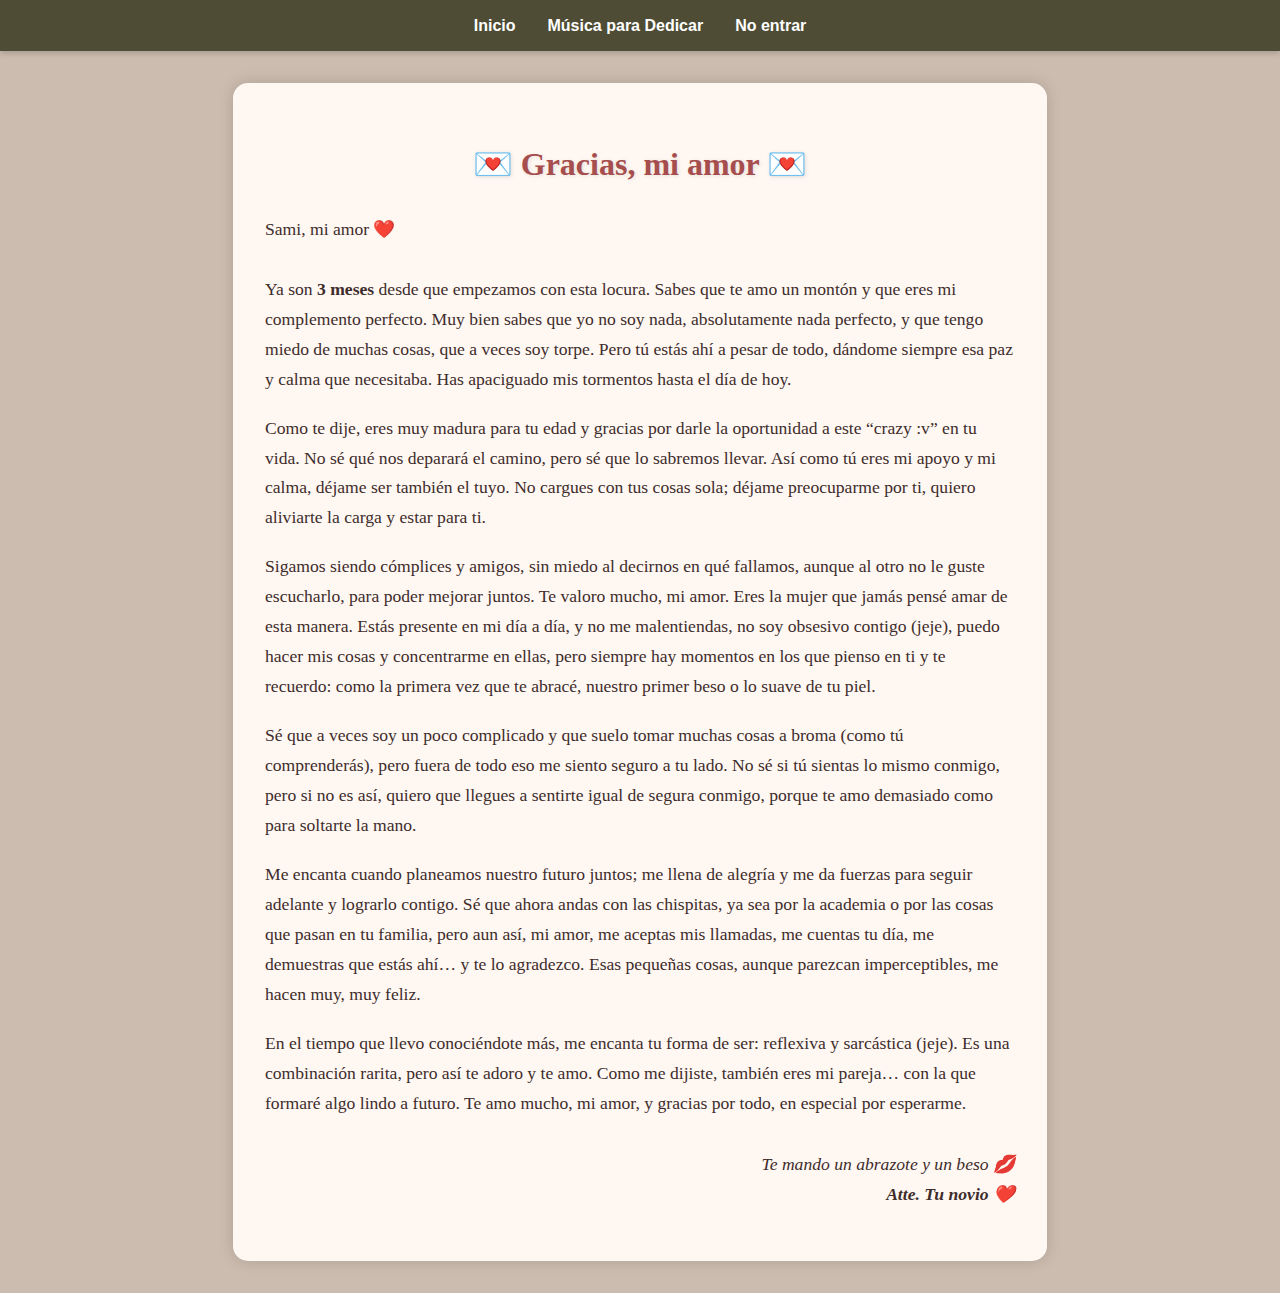
<file: mensaje.html>
<!DOCTYPE html>
<html lang="es">
<head>
    <meta charset='utf-8'>
    <meta http-equiv='X-UA-Compatible' content='IE=edge'>
    <title>For you</title>
    <meta name='viewport' content='width=device-width, initial-scale=1'>
    <link rel='stylesheet' type='text/css' media='screen' href='mensaje.css'>
</head>
<body>
    <header>
        <nav>
            <a href="mensaje.html">Inicio</a>
            <a href="musica.html">Música para Dedicar</a>
            <a href="#">No entrar</a>
        </nav>
    </header>

    <main class="carta">
        <h1>💌 Gracias, mi amor 💌</h1>

        <p>
            Sami, mi amor ❤️<br><br>
            Ya son <b>3 meses</b> desde que empezamos con esta locura. Sabes que te amo un montón y que eres mi complemento perfecto. Muy bien sabes que yo no soy nada, absolutamente nada perfecto, y que tengo miedo de muchas cosas, que a veces soy torpe. Pero tú estás ahí a pesar de todo, dándome siempre esa paz y calma que necesitaba. Has apaciguado mis tormentos hasta el día de hoy.
        </p>

        <p>
            Como te dije, eres muy madura para tu edad y gracias por darle la oportunidad a este “crazy :v” en tu vida. No sé qué nos deparará el camino, pero sé que lo sabremos llevar. Así como tú eres mi apoyo y mi calma, déjame ser también el tuyo. No cargues con tus cosas sola; déjame preocuparme por ti, quiero aliviarte la carga y estar para ti.
        </p>

        <p>
            Sigamos siendo cómplices y amigos, sin miedo al decirnos en qué fallamos, aunque al otro no le guste escucharlo, para poder mejorar juntos. Te valoro mucho, mi amor. Eres la mujer que jamás pensé amar de esta manera. Estás presente en mi día a día, y no me malentiendas, no soy obsesivo contigo (jeje), puedo hacer mis cosas y concentrarme en ellas, pero siempre hay momentos en los que pienso en ti y te recuerdo: como la primera vez que te abracé, nuestro primer beso o lo suave de tu piel.
        </p>

        <p>
            Sé que a veces soy un poco complicado y que suelo tomar muchas cosas a broma (como tú comprenderás), pero fuera de todo eso me siento seguro a tu lado. No sé si tú sientas lo mismo conmigo, pero si no es así, quiero que llegues a sentirte igual de segura conmigo, porque te amo demasiado como para soltarte la mano.
        </p>

        <p>
            Me encanta cuando planeamos nuestro futuro juntos; me llena de alegría y me da fuerzas para seguir adelante y lograrlo contigo. Sé que ahora andas con las chispitas, ya sea por la academia o por las cosas que pasan en tu familia, pero aun así, mi amor, me aceptas mis llamadas, me cuentas tu día, me demuestras que estás ahí… y te lo agradezco. Esas pequeñas cosas, aunque parezcan imperceptibles, me hacen muy, muy feliz.
        </p>

        <p>
            En el tiempo que llevo conociéndote más, me encanta tu forma de ser: reflexiva y sarcástica (jeje). Es una combinación rarita, pero así te adoro y te amo. Como me dijiste, también eres mi pareja… con la que formaré algo lindo a futuro. Te amo mucho, mi amor, y gracias por todo, en especial por esperarme.
        </p>

        <p class="firma">
            Te mando un abrazote y un beso 💋<br>
            <b>Atte. Tu novio ❤️</b>
        </p>
    </main>
</body>
</html>
</file>
<file: mensaje.css>
/* 🎨 Fondo general */
body {
    margin: 0;
    font-family: "Georgia", serif;
    background-color: #CCBCAF;
    color: #3E2C2C;
    line-height: 1.7;
}

/* 📌 Menú */
header {
    background: #4E4C35;
    padding: 12px 0;
    box-shadow: 0 2px 6px rgba(0,0,0,0.2);
}

nav {
    display: flex;
    justify-content: center;
    gap: 2rem;
}

nav a {
    font-family: "Segoe UI Symbol", "Arial", sans-serif;
    text-decoration: none;
    color: #fff;
    font-weight: bold;
    transition: color 0.2s;
}

nav a:hover {
    color: #FFD2D2;
}

/* 💌 Caja de la carta */
.carta {
    background: #fff8f2;
    max-width: 750px;
    margin: 2rem auto;
    padding: 2rem;
    border-radius: 15px;
    box-shadow: 0 0 15px rgba(0,0,0,0.15);
}

/* Título */
.carta h1 {
    text-align: center;
    color: #A64E4E;
    text-shadow: 1px 1px 4px rgba(0,0,0,0.1);
    margin-bottom: 1.5rem;
    font-size: 2rem;
}

/* Párrafos */
.carta p {
    margin-bottom: 1.2rem;
    font-size: 1.1rem;
}

/* Firma */
.carta .firma {
    text-align: right;
    font-style: italic;
    margin-top: 2rem;
}

/* 📱 Responsivo */
@media (max-width: 600px) {
    .carta {
        margin: 1rem;
        padding: 1.2rem;
    }

    .carta h1 {
        font-size: 1.5rem;
    }

    .carta p {
        font-size: 1rem;
    }
}
</file>
